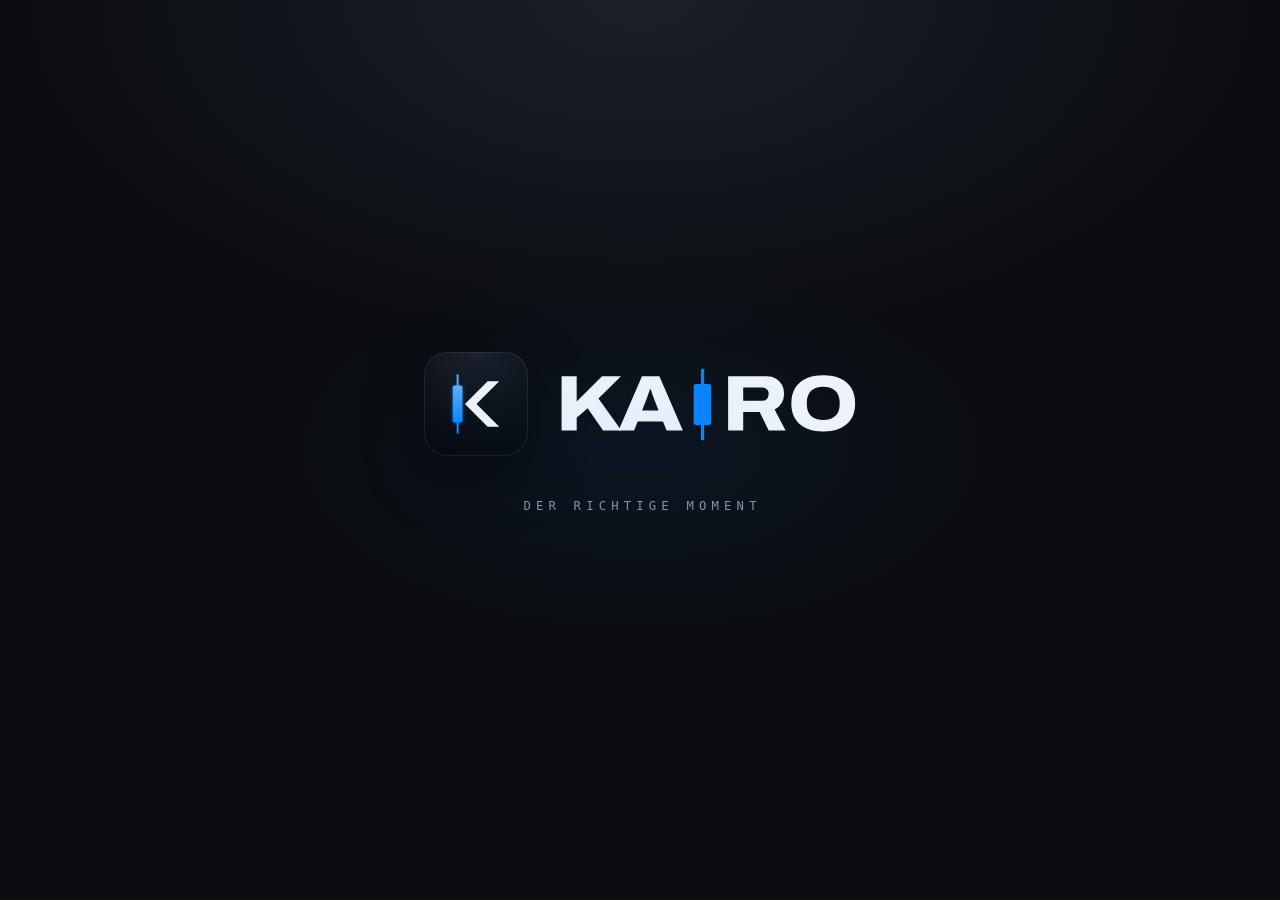
<file: site/splash-preview.html>
<!doctype html>
<html lang="de">
<head>
<meta charset="utf-8">
<meta name="viewport" content="width=device-width, initial-scale=1, viewport-fit=cover">
<meta name="theme-color" content="#000000">
<title>Kairo – Splash-Vorschau</title>
<link rel="stylesheet" href="splash.css">
<style>
  :root { color-scheme: dark; }
  body { margin: 0; min-height: 100vh; background: #0b0b0c; color: #f5f5f7;
         font: 16px/1.45 -apple-system, BlinkMacSystemFont, "SF Pro Text", "Segoe UI", Roboto, sans-serif; }
  .wrap { max-width: 720px; margin: 0 auto; padding: 28px 16px 60px; }
  h1 { margin: 0 0 4px; font-size: 28px; } p { color: #8e8e93; margin: 0 0 20px; }
  .row { display: flex; flex-wrap: wrap; gap: 10px; margin-bottom: 26px; }
  button, a.btn { border: 0; border-radius: 999px; padding: 13px 18px; font: 650 16px/1 inherit; cursor: pointer; text-decoration: none;
                  background: #1d1d1f; color: #f5f5f7; }
  button.main { background: #0a84ff; }
  .fake { display: grid; gap: 12px; }
  .fake div { height: 92px; border-radius: 20px; background: linear-gradient(135deg, #1a1a1c, #141416); border: 1px solid #232326; }
  .fake div:first-child { height: 150px; background: linear-gradient(135deg, #0a2a4a, #141416); }
  #log { font-size: 13px; color: #8e8e93; min-height: 20px; }
</style>
</head>
<body>
<div class="wrap">
  <h1>Splash-Vorschau</h1>
  <p>So erscheint Kairo beim Öffnen. Die Kacheln unten stehen für die App, die durch die wachsende Logo-Form sichtbar wird.</p>
  <div class="row">
    <button class="main" id="play">▶ Abspielen</button>
    <button id="slow">Langsames Laden (3,5 s)</button>
    <button id="never">App lädt nie (Timeout 6 s)</button>
    <a class="btn" href="./">Zur App</a>
  </div>
  <div id="log"></div>
  <div class="fake"><div></div><div></div><div></div><div></div></div>
</div>
<script src="splash.js"></script>
<script>
  const log = t => document.getElementById("log").textContent = t;
  const run = (readyAfter, label) => {
    const t0 = performance.now(); log(label + " …");
    KairoSplash.play({ readyAfter, onDone: () => log(`${label}: fertig nach ${((performance.now() - t0) / 1000).toFixed(2)} s`) });
  };
  document.getElementById("play").onclick = () => run(0, "Normal (App sofort bereit)");
  document.getElementById("slow").onclick = () => run(3500, "App braucht 3,5 s – Glow pulsiert so lange");
  document.getElementById("never").onclick = () => run(null, "App meldet sich nie – Sicherheits-Timeout");
  run(0, "Normal (App sofort bereit)");
</script>
</body>
</html>
</file>
<file: site/splash.css>
/* Kairo – Start-Animation zum finalen Markenauftritt (≈ 2,2 s) + Masken-Übergang in die App.
   Farben: Kairo Blau #0A84FF · Onyx #0B0D11 · Graphit #1B1F27 · Signal Weiß #F4F6FA · Nebel #8A93A3
   Zeitplan  0,00 s  Graphit-Licht + Kachel blenden auf
             0,18 s  Docht zieht sich aus der Mitte auf
             0,42 s  Körper federt auf, blaues Leuchten blüht auf
             0,74 s  Winkel des K fährt aus der Kerze
             1,10 s  Kachel gleitet nach links, KA|RO steigt Buchstabe für Buchstabe, Kerze der Wortmarke wächst
             1,48 s  „Der richtige Moment“ läuft zusammen
             1,70 s  Lichtreflex über die Kachel
   Übergang  Wortmarke blendet aus, die Kachel öffnet sich zur App. */
.splash { --T: min(104px, 21vw); --onyx: #0b0d11;
  position: fixed; inset: 0; z-index: 9999; display: grid; place-items: center; overflow: hidden;
  font-synthesis: none; -webkit-font-smoothing: antialiased; }
.sp-ambient { position: absolute; inset: 0; pointer-events: none; z-index: 2;
  background: radial-gradient(70% 55% at 50% 0%, rgba(38, 46, 60, .55), transparent 70%),
              radial-gradient(40% 30% at 50% 50%, rgba(10, 132, 255, .07), transparent 70%);
  opacity: 0; animation: sp-fade .9s ease-out 0s forwards; }
.sp-stage { position: relative; z-index: 1; display: flex; flex-direction: column; align-items: center;
  gap: calc(var(--T) * .42); transform: translateY(-2vh); }

/* Lockup: Kachel + Wortmarke; startet mit der Kachel in der Mitte */
.sp-lock { display: flex; align-items: center; gap: calc(var(--T) * .307);
  transform: translateX(calc(var(--T) * 1.578));
  animation: sp-slide .62s cubic-bezier(.65, 0, .25, 1) 1.08s forwards; }
.sp-box { position: relative; width: var(--T); height: var(--T); flex: none; }

/* „Loch“: Kachel-Form mit riesigem Onyx-Rand – öffnet sich beim Übergang */
.sp-hole { position: absolute; inset: 0; border-radius: 22.4%; background: var(--onyx); box-shadow: 0 0 0 250vmax var(--onyx); }

.sp-tile { position: absolute; inset: 0; border-radius: 22.4%; overflow: hidden;
  background: radial-gradient(130% 110% at 50% 0%, #1b1f28 0%, #0b0d11 58%, #050608 100%);
  box-shadow: inset 0 0 0 1px rgba(255, 255, 255, .08), 0 calc(var(--T) * .18) calc(var(--T) * .5) rgba(0, 0, 0, .55);
  opacity: 0; transform: scale(.9);
  animation: sp-tile-in .7s cubic-bezier(.2, .8, .2, 1) 0s forwards, sp-snap .42s cubic-bezier(.34, 1.56, .64, 1) 1.02s; }
.sp-tile svg { display: block; width: 100%; height: 100%; overflow: visible; }

.sp-wick { transform-box: view-box; transform-origin: 323.3px 500px; transform: scaleY(0);
  animation: sp-grow .5s cubic-bezier(.3, .7, .2, 1) .18s forwards; }
.sp-body { transform-box: view-box; transform-origin: 323.1px 500px; transform: scaleY(0);
  animation: sp-spring .62s cubic-bezier(.3, .7, .3, 1) .42s forwards; }
.sp-glow { opacity: 0; animation: sp-glow .8s ease-out .62s forwards; }
.sp-chev { transform-box: view-box; transform: translateX(-26px); animation: sp-slide .6s cubic-bezier(.2, .8, .2, 1) .74s forwards; }

.sp-shine { position: absolute; inset: -20% -80%; pointer-events: none;
  background: linear-gradient(105deg, transparent 42%, rgba(255, 255, 255, .13) 50%, transparent 58%);
  transform: translateX(-75%); animation: sp-shine .7s ease-in-out 1.7s forwards; }

/* Wortmarke: Buchstaben steigen aus der Grundlinie */
.sp-word { position: relative; width: calc(var(--T) * 2.85); height: calc(var(--T) * .719); overflow: hidden; flex: none; }
.sp-word svg { display: block; width: 100%; height: 100%; }
.sp-l { fill: #f4f6fa; transform-box: view-box; transform: translateY(112px); }
.sp-l1 { animation: sp-rise .62s cubic-bezier(.2, .9, .25, 1) 1.16s forwards; }
.sp-l2 { animation: sp-rise .62s cubic-bezier(.2, .9, .25, 1) 1.22s forwards; }
.sp-l3 { animation: sp-rise .62s cubic-bezier(.2, .9, .25, 1) 1.34s forwards; }
.sp-l4 { animation: sp-rise .62s cubic-bezier(.2, .9, .25, 1) 1.40s forwards; }
.sp-wc { fill: #0a84ff; transform-box: view-box; transform-origin: 464.7px 382px; transform: scaleY(0);
  animation: sp-spring .55s cubic-bezier(.3, .7, .3, 1) 1.26s forwards; }

.sp-tag { position: relative; font: 500 calc(var(--T) * .118)/1 "SF Mono", ui-monospace, Menlo, "JetBrains Mono", Consolas, monospace;
  letter-spacing: .75em; margin-right: -.42em; text-transform: uppercase; color: #8a93a3; white-space: nowrap;
  opacity: 0; animation: sp-tag .8s cubic-bezier(.2, .8, .2, 1) 1.48s forwards; }

/* App lädt noch: Leuchten atmet weiter */
.splash.waiting .sp-glow { animation: sp-pulse 2.2s ease-in-out infinite; }

/* Übergang in die App: Wortmarke und Symbol gehen, die Kachel öffnet sich */
.splash.exit { pointer-events: none; }
.splash.exit .sp-word { opacity: 0; transition: opacity .16s ease-out; }
.splash.exit .sp-tag { animation: sp-gone .16s ease-out forwards; }
.splash.exit .sp-ambient { opacity: 0 !important; animation: none; transition: opacity .3s ease-out; }
.splash.exit .sp-tile { animation: sp-out .16s ease-out forwards; }
.splash.exit .sp-hole { background: transparent; will-change: transform;
  transform: scale(32); transition: transform .5s cubic-bezier(.6, 0, .8, .2) .06s; }

/* „Bewegung reduzieren“: fertiges Logo, danach sanftes Ausblenden */
.splash.reduce * { animation: none !important; }
.splash.reduce .sp-lock { transform: none; }
.splash.reduce .sp-tile { opacity: 1; transform: none; }
.splash.reduce .sp-wick, .splash.reduce .sp-body, .splash.reduce .sp-wc, .splash.reduce .sp-l { transform: none; }
.splash.reduce .sp-chevw { clip-path: none; } .splash.reduce .sp-chev { transform: none; }
.splash.reduce .sp-glow { opacity: .55; } .splash.reduce .sp-shine { display: none; }
.splash.reduce .sp-tag, .splash.reduce .sp-ambient { opacity: 1; letter-spacing: .42em; }
.splash.reduce.exit { opacity: 0; transition: opacity .25s ease-out; }
.splash.reduce.exit .sp-hole { transform: none; }
.splash.reduce.exit .sp-tile { animation: none !important; }

@keyframes sp-fade    { to { opacity: 1; } }
@keyframes sp-tile-in { to { opacity: 1; transform: scale(1); } }
@keyframes sp-grow    { to { transform: scaleY(1); } }
@keyframes sp-spring  { 0% { transform: scaleY(0); } 68% { transform: scaleY(1.07); } 100% { transform: scaleY(1); } }
@keyframes sp-glow    { to { opacity: .6; } }
@keyframes sp-pulse   { 0%, 100% { opacity: .38; } 50% { opacity: .8; } }
@keyframes sp-snap    { 0% { transform: scale(1); } 40% { transform: scale(1.04); } 100% { transform: scale(1); } }
@keyframes sp-slide   { to { transform: translateX(0); } }
@keyframes sp-rise    { to { transform: translateY(0); } }
@keyframes sp-tag     { from { opacity: 0; letter-spacing: .75em; } to { opacity: 1; letter-spacing: .42em; } }
@keyframes sp-shine   { to { transform: translateX(75%); } }
@keyframes sp-gone    { from { opacity: 1; letter-spacing: .42em; } to { opacity: 0; letter-spacing: .42em; } }
@keyframes sp-out     { to { opacity: 0; transform: scale(1.06); } }
</file>
